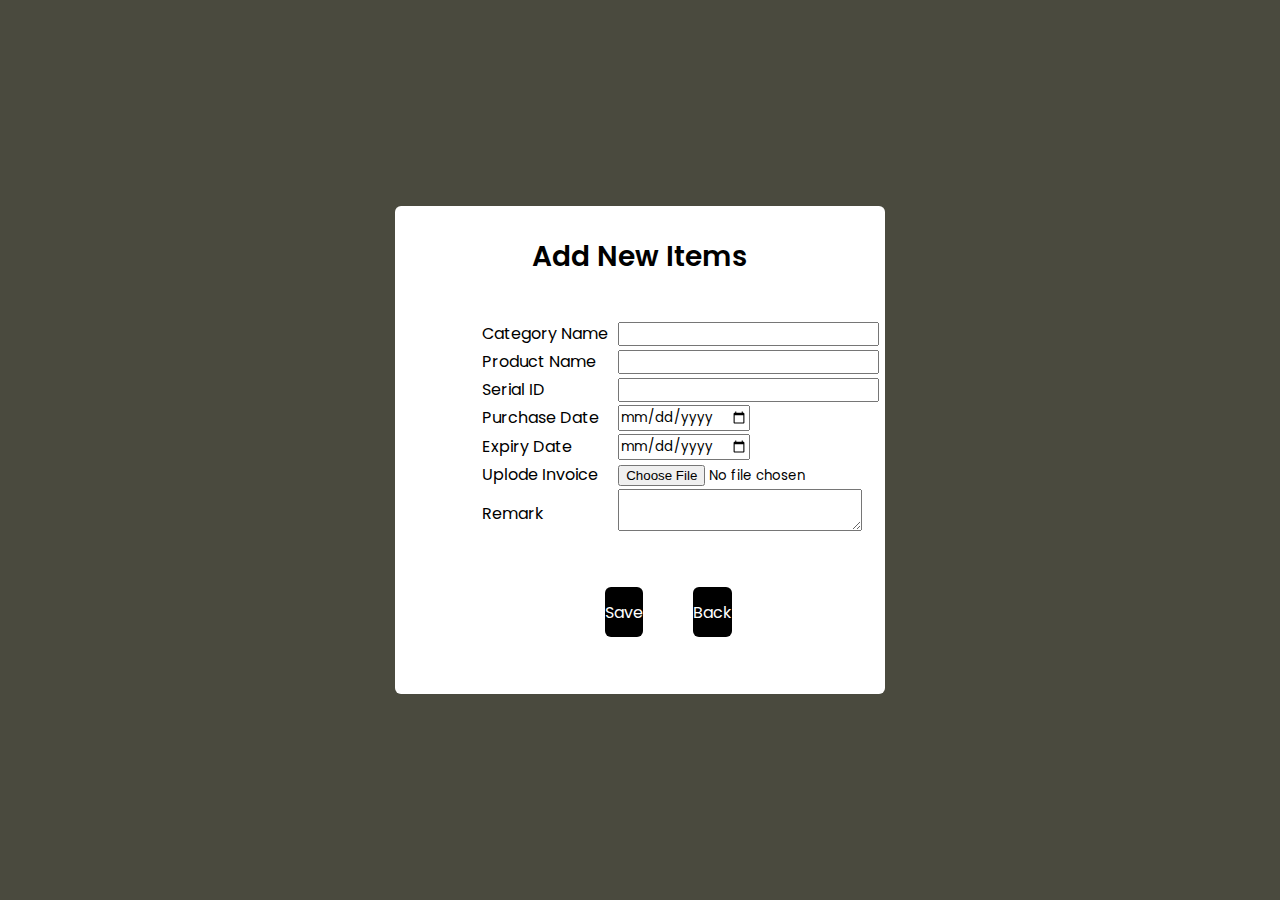
<file: addnew.html>
<!DOCTYPE html>
<html lang="en">
<head>
    <meta charset="UTF-8">
    <meta http-equiv="X-UA-Compatible" content="IE=edge">
    <meta name="viewport" content="width=device-width, initial-scale=1.0">
    <title>Form</title>

    <style>
@import url('https://fonts.googleapis.com/css2?family=Poppins:wght@300;400;500;600&display=swap');

*{
    margin: 0;
    padding: 0;
    /* box-sizing: border-box; */
    font-family: 'Poppins', sans-serif;
}

.container{
    height: 100vh;
    width: 100%;
    display: flex;
    align-items: center;
    justify-content: center;
    background:rgb(74, 74, 62);
    column-gap: 30px;
}
.form{
    position: absolute;
    max-width: 430px;
    width: 100%;
    padding: 30px;
    border-radius: 6px;
    background:white;
}
header{
    font-size: 28px;
    font-weight: 600;
    color:BLACK;
    text-align: center;
}
form{
    margin-top: 30px;
}
table form tr td{
    width:140px;
}
.form .field{
    position: relative;
    height: 50px;
    width: 100%;
    margin-top: 20px;
    border-radius: 6px;
}
.field button{
    height: 100%;
    width: 100%;
    border: none;
    font-size: 16px;
    font-weight: 400;
    border-radius: 6px;
}
.field button{
    color: #fff;
    background-color: bLACK;
    transition: all 0.3s ease;
    cursor: pointer;
}
.field button:hover{
    background-color: #292525;
}


.form .field2{
    padding-left: 50px;
    position: relative;
    height: 50px;
    width: 100%;
    margin-top: 20px;
    border-radius: 6px;
}
.field2 button{
    height: 100%;
    width: 100%;
    border: none;
    font-size: 16px;
    font-weight: 400;
    border-radius: 6px;
}
.field2 button{
    color: #fff;
    background-color: bLACK;
    transition: all 0.3s ease;
    cursor: pointer;
}
.field2 button a{
    color: #fff;
    text-decoration: none;
    cursor: pointer;
}
.field2 button:hover{
    background-color: #292525;
}


    </style>

</head>
<body>
<section class="container">







    <div class="form">
    <div class="form-content">
                    <header color: white>Add New Items</header>
	<table style="width:100%;margin:40px 55px 0px 55px;">
		<form action="prodin.php" method="post">
			<tr>
				<td>
                <label for="name">Category Name</label>
				</td>
				<td>
                <input type="text" name="name" id="name">
				</td>
			</tr>
            <tr>
				<td>
                <label for="name">Product Name</label>
				</td>
				<td>
                <input type="text" name="proname" id="name">
				</td>
			</tr>
            <tr>
				<td>
                    <label for="id">Serial ID</label>
				</td>
				<td>
                    <input type="text" name="sid" id="id">
				</td>
			</tr>
            <tr>
				<td>                   			
                    <label for="date">Purchase Date</label>
				</td>
				<td>                                
                    <input type="date" name="pdate" id="date">
				</td>
			</tr>
            <tr>
				<td>                   				
                    <label for="date">Expiry Date</label>
				</td>
				<td>                              
                    <input type="date" name="edate" id="date">
				</td>
			</tr>
			<tr>
                <td>                   				
                    <label for="img">Uplode Invoice</label>
				</td>
				<td>                  
                    <input type="file" name="bill" id="bill" style="box-sizing: unset;">
				</td>
			</tr>
			<tr>
				<td>                 
                    <label for="Write Note">Remark</label>
				</td>
				<td>                       
                    <textarea name="remark" cols="" rows="" id="Write Note"></textarea>
				</td>
			</tr>
		
	</table>
                    <div style="padding: 3vh 20vh;
    display: flex;
    justify-content: space-ben;">
                    <div class="field" style="width: 140px;">
                           <button name="submit_btn" type="submit">Save</button>
                           </div>
                    <div class="field2" style="width: 140px;">     
                           <button><a href="dashboard.html">Back</a></button>
                        </div>
                       
                    </form>
                    </div>
     </div>   
    
    <!------------------------------------------------------------------>
                   
</div>
</section>
</body>
</html>
</file>
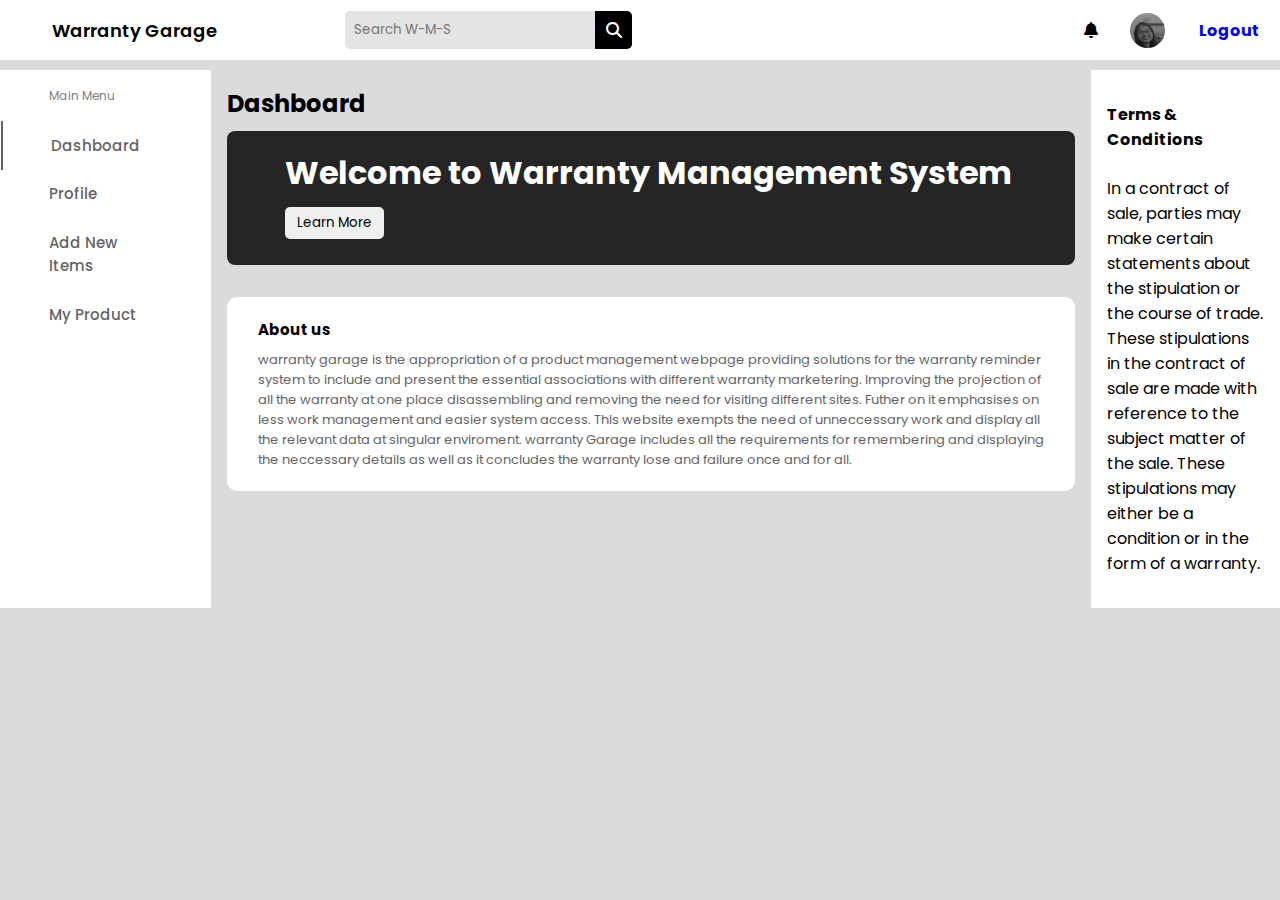
<file: dashboard.html>
<!DOCTYPE html>
<html lang="en">

<head>
  <meta charset="UTF-8" />
  <title>Admin Dashboard</title>
  <link rel="stylesheet" href="Style2.css" />
  <link rel="stylesheet" href="https://cdnjs.cloudflare.com/ajax/libs/font-awesome/6.2.0/css/all.min.css" />
</head>

<body>
  <header class="header">
    <div class="logo">
      <a href="#">Warranty Garage</a>
      <div class="search_box">
        <input type="text" placeholder="Search W-M-S">
        <i class="fa-sharp fa-solid fa-magnifying-glass"></i>
      </div>
    </div>

    <div class="header-icons">
      <i class="fas fa-bell">
      </i>
      <div class="account">
        <img src="Img1.jpeg" alt="">
        <!-- <h4>Anusree</h4> -->
        <h4><a href="Logout.php">Logout</a></h4>
      </div>
    </div>
  </header>
  <div class="container">
    <nav>
      <div class="side_navbar">
        <span>Main Menu</span>
        <a href="dashboard.html" class="active">Dashboard</a>
        <a href="profile.html">Profile</a>
        <a href="addnew.html">Add New Items</a>
        <a href="product.php">My Product</a>
      </div>
    </nav>

    <div class="main-body">
      <h2>Dashboard</h2>
      <div class="promo_card">
        <h1>Welcome to Warranty Management System</h1>
        <button>Learn More</button>
      </div>

      <div class="history_lists">
        <div class="list1">
          <div class="row">
          </div>
          <table>
            <thead>
              <tr>
                <th>About us</th>
            <tbody>
              <tr>
                <td>warranty garage is the appropriation of a product management webpage providing solutions for the
                  warranty reminder system to include and present the essential associations with different warranty
                  marketering. Improving the projection of all the warranty at one place disassembling and removing the
                  need for visiting different sites. Futher on it emphasises on less work management and easier system
                  access. This website exempts the need of unneccessary work and display all the relevant data at
                  singular enviroment. warranty Garage includes all the requirements for remembering and displaying the
                  neccessary details as well as it concludes the warranty lose and failure once and for all.
                </td>
              </tr>
            </tbody>

            </tr>
            </thead>
          </table>
        </div>

      </div>
    </div>

    <div class="sidebar">
      <h4>Terms & Conditions</h4>
      <p>In a contract of sale, parties may make certain statements about the stipulation or the course of trade. These
        stipulations in the contract of sale are made with reference to the subject matter of the sale. These
        stipulations may either be a condition or in the form of a warranty.</p>
    </div>
  </div>
</body>

</html>
</file>
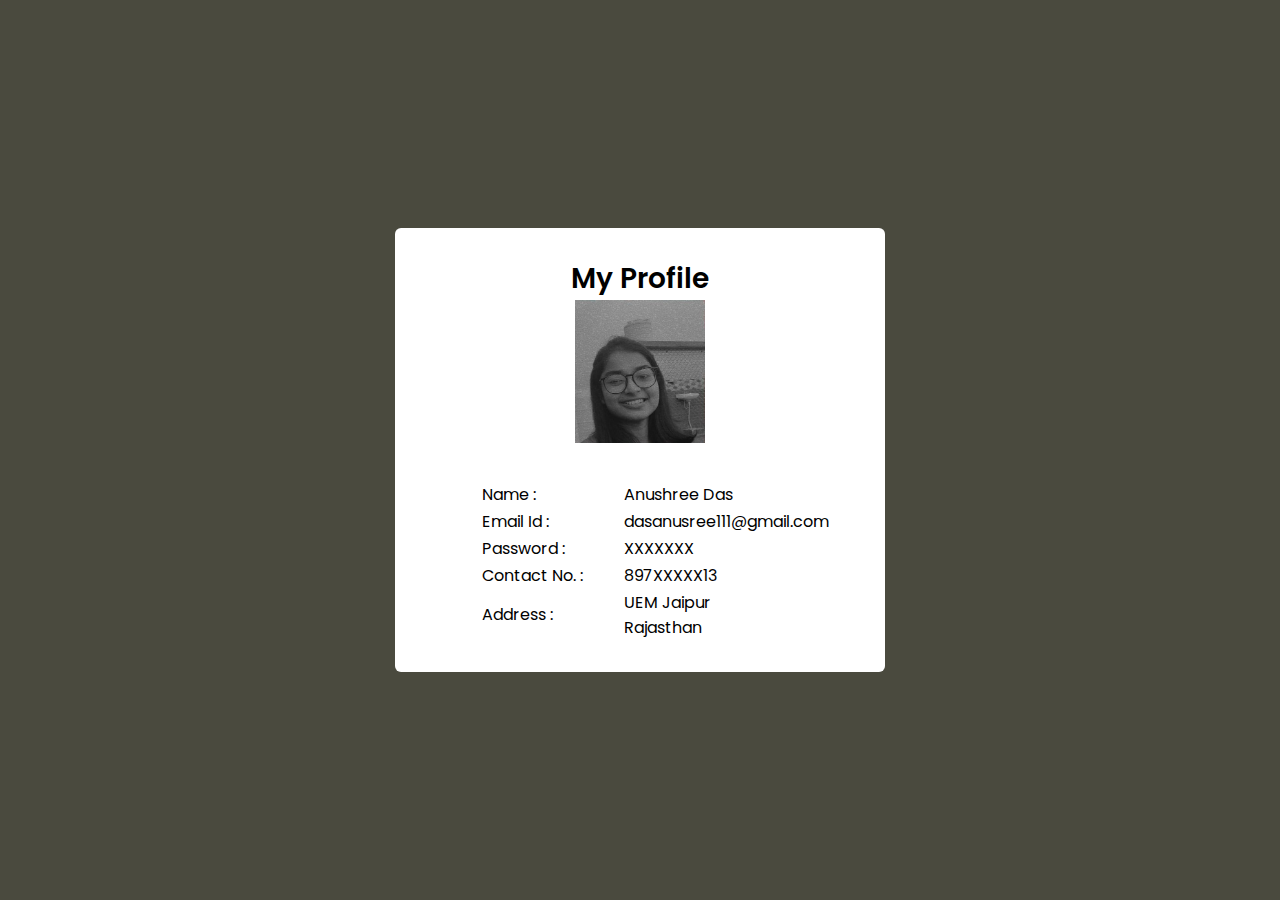
<file: profile.html>
<!DOCTYPE html>
<html lang="en">

<head>
    <meta charset="UTF-8">
    <meta http-equiv="X-UA-Compatible" content="IE=edge">
    <meta name="viewport" content="width=device-width, initial-scale=1.0">
    <title>Profile</title>

    <style>
        @import url('https://fonts.googleapis.com/css2?family=Poppins:wght@300;400;500;600&display=swap');

        * {
            margin: 0;
            padding: 0;
            /* box-sizing: border-box; */
            font-family: 'Poppins', sans-serif;
        }

        .container {
            height: 100vh;
            width: 100%;
            display: flex;
            align-items: center;
            justify-content: center;
            background: rgb(74, 74, 62);
            column-gap: 30px;
        }

        .form {
            position: absolute;
            max-width: 430px;
            width: 100%;
            padding: 30px;
            border-radius: 6px;
            background: white;
        }

        header {
            font-size: 28px;
            font-weight: 600;
            color: BLACK;
            text-align: center;
        }

        form {
            margin-top: 30px;
        }

        table form tr td {
            width: 140px;
        }

        .form .field {
            position: relative;
            height: 50px;
            width: 100%;
            margin-top: 20px;
            border-radius: 6px;
        }

        .field button {
            height: 100%;
            width: 100%;
            border: none;
            font-size: 16px;
            font-weight: 400;
            border-radius: 6px;
        }

        .field button {
            color: #fff;
            background-color: bLACK;
            transition: all 0.3s ease;
            cursor: pointer;
        }

        .field button:hover {
            background-color: #292525;
        }
    </style>

</head>

<body>
    <section class="container">







        <div class="form">
            <div class="form-content">
                <header color: white>My Profile</header>
                <table style="width:100%;margin:30px 55px 0px 55px;">
                    
                        <center>
                        <img src="Img1.jpeg"  width="130px" ></center>
                        <tr>
                            <td>
                                <label for="name">Name :</label>
                            </td>
                            <td>
                                <label for="name">Anushree Das</label>
                            </td>
                        </tr>
                        
                        <tr>
                            <td>
                                <label for="name">Email Id :</label>
                            </td>
                            <td>
                                <label for="name">dasanusree111@gmail.com</label>
                            </td>
                        </tr>
                        <tr>
                            <td>
                                <label for="name">Password :</label>
                            </td>
                            <td>
                                <label for="name">XXXXXXX</label>
                            </td>
                        </tr>
                        <tr>
                            <td>
                                <label for="name">Contact No. :</label>
                            </td>
                            <td>
                                <label for="name">897XXXXX13</label>
                            </td>
                        </tr>
                        <tr>
                            <td>
                                <label for="name">Address :</label>
                            </td>
                            <td>
                                <label for="name">UEM Jaipur<br>Rajasthan</br></label>
                            </td>
                        </tr>

                    </form>
                </table>
              
            </div>

            <!------------------------------------------------------------------>

        </div>
    </section>
</body>

</html>
</file>
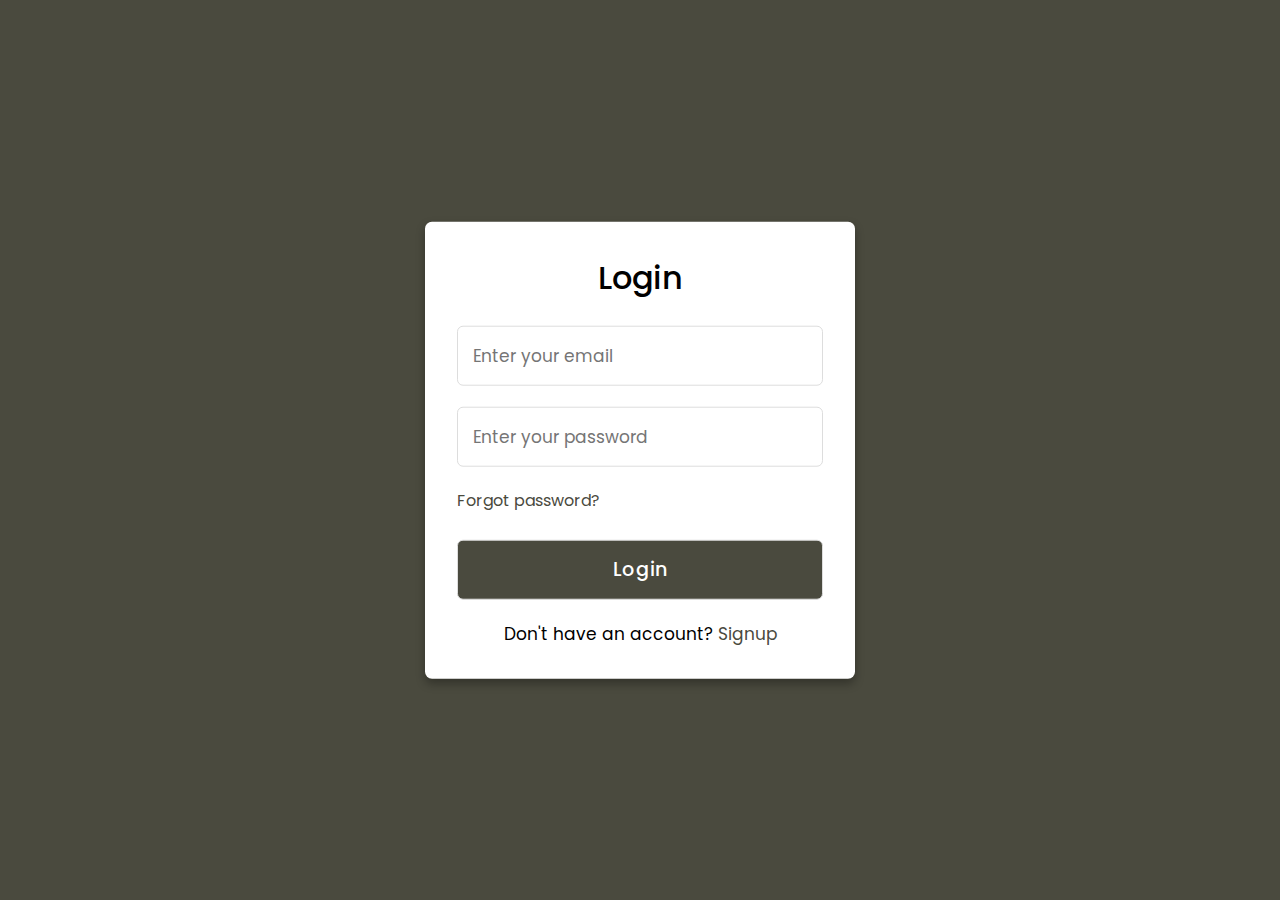
<file: SignUp.html>
<!DOCTYPE html>
<!---Coding By CoderGirl | www.codinglabweb.com--->
<html lang="en">
<head>
  <meta charset="UTF-8">
  <meta name="viewport" content="width=device-width, initial-scale=1.0">
  <meta http-equiv="X-UA-Compatible" content="ie=edge">
  <title>Login & Registration Form</title>
  <!---Custom CSS File--->
  <link rel="stylesheet" href="Style3.css">
</head>
<body>
  <div class="container">
    <input type="checkbox" id="check">
    <div class="login form">
      <header>Login</header>
      <form action="#">
        <input type="text" placeholder="Enter your email">
        <input type="password" placeholder="Enter your password">
        <a href="#">Forgot password?</a><a href="login.html">
        <input type="button" class="button" value="Login"></a>
      </form>
      <div class="signup">
        <span class="signup">Don't have an account?
         <label for="check">Signup</label>
        </span>
      </div>
    </div>
    <div class="registration form">
      <header>Signup</header>
      <form action="#">
        <input type="text" placeholder="Enter your email">
        <input type="password" placeholder="Create a password">
        <input type="password" placeholder="Confirm your password">
        <a href="thanku.html">
        <input type="button" class="button" value="Signup"></a>
      </form>
      <div class="signup">
        <span class="signup">Already have an account?
         <label for="check">Login</label>
        </span>
      </div>
    </div>
  </div>
</body>
</html>
</file>
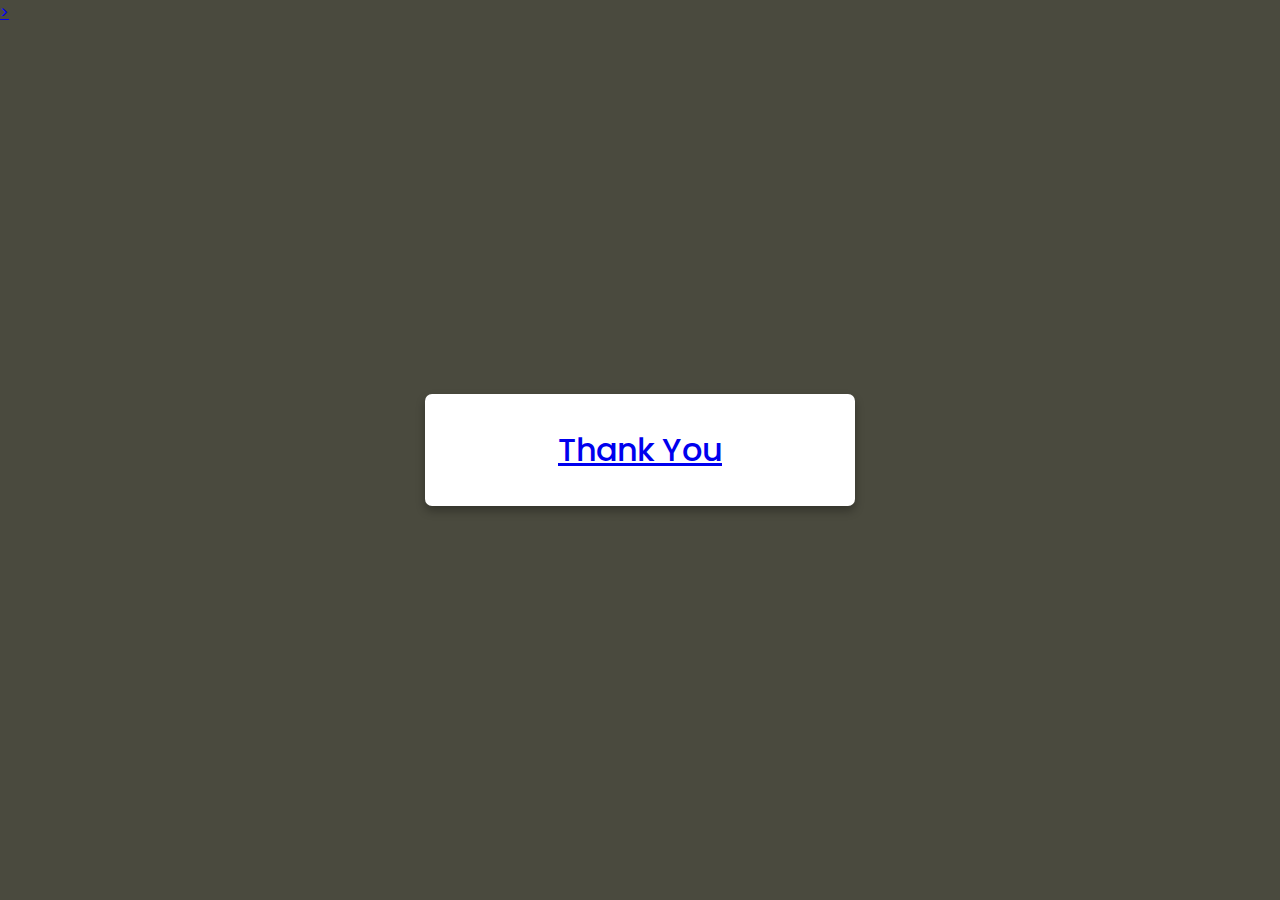
<file: thanku.html>
<!DOCTYPE html>
<html>

<head>
    <meta charset='utf-8'>
    <meta http-equiv='X-UA-Compatible' content='IE=edge'>
    <title>Thank You</title>
    <style>
        /* Import Google font - Poppins */
@import url('https://fonts.googleapis.com/css2?family=Poppins:wght@200;300;400;500;600;700&display=swap');
*{
  margin: 0;
  padding: 0;
  box-sizing: border-box;
  font-family: 'Poppins', sans-serif;
}
body{
  min-height: 100vh;
  width: 100%;
  background: rgb(74, 74, 62);
}
.container{
  position: absolute;
  top: 50%;
  left: 50%;
  transform: translate(-50%,-50%);
  max-width: 430px;
  width: 100%;
  background: #fff;
  border-radius: 7px;
  box-shadow: 0 5px 10px rgba(0,0,0,0.3);
}
.container .registration{
  display: none;
}
#check:checked ~ .registration{
  display: block;
}
#check:checked ~ .login{
  display: none;
}

.btnn{
  width: 240px;
  height: 40px;
  background:white;
  border: none;
  margin-top: 30px;
  font-size: 18px;
  border-radius: 10px;
  cursor: pointer;
  color: #fff;
  transition: 0.4s ease;
}
.btnn:hover{
  background: #fff;
  color: solid White;
}
.btnn a{
  text-decoration: none;
  color: #000;
  font-weight: bold;
}
#check{
  display: none;
}
.container .form{
  padding: 2rem;
}
.form header{
  font-size: 2rem;
  font-weight: 500;
  text-align: center;
 }   
</style>
</head>

<body>
    <div class="container">
        <input type="checkbox" id="check">
        <div class="login form">
            <header><a href="product.html">Thank You</header>
        </div>
    </div>

</body>

</html>>
</file>
<file: Style2.css>
/*  import google fonts */
@import url("https://fonts.googleapis.com/css2?family=Poppins:wght@400;500;600;700&display=swap");
*{
  margin: 0;
  padding: 0;
  border: none;
  outline: none;
  text-decoration: none;
  box-sizing: border-box;
  font-family: "Poppins", sans-serif;
}
body{
  background: rgb(219, 219, 219);
}
.header{
  display: flex;
  align-items: center;
  justify-content: space-between;
  height: 60px;
  padding: 20px;
  background: #fff;
}
.logo{
  display: flex;
  align-items: center;
}
.logo a{
  color: #000;
  font-size: 18px;
  font-weight: 600;
  margin: 2rem 8rem 2rem 2rem;
}
.search_box{
  display: flex;
  align-items: center;
}
.search_box input{
  padding: 9px;
  width: 250px;
  background: rgb(228, 228, 228);
  border-top-left-radius: 5px;
  border-bottom-left-radius: 5px;
}
.search_box i{
  padding: 0.66rem;
  cursor: pointer;
  color: #fff;
  background: #000;
  border-top-right-radius: 5px;
  border-bottom-right-radius: 5px;
}
.header-icons{
  display: flex;
  align-items: center;
}
.header-icons i{
  margin-right: 2rem;
  cursor: pointer;
}
.header-icons .account{
  width: 130px;
  display: flex;
  align-items: center;
  justify-content: space-between;
}
.header-icons .account img{
  width: 35px;
  height: 35px;
  cursor: pointer;
  border-radius: 50%;
}
.container{
  margin-top: 10px;
  display: flex;
  justify-content: space-between;
}

/* Side menubar section */
nav{
  background: #fff;
}
.side_navbar{
  padding: 1px;
  display: flex;
  flex-direction: column;
}
.side_navbar span{
  color: gray;
  margin: 1rem 3rem;
  font-size: 12px;
}
.side_navbar a{
  width: 100%;
  padding: 0.8rem 3rem;
  font-weight: 500;
  font-size: 15px;
  color: rgb(100, 100, 100);
}
.links{
  margin-top: 5rem;
  display: flex;
  flex-direction: column;
}
.links a{
  font-size: 13px;
}
.side_navbar a:hover{
  background: rgb(235, 235, 235);
}
.side_navbar .active{
  border-left: 2px solid rgb(100, 100, 100);
}

/* Main Body Section */
.main-body{
  width: 70%;
  padding: 1rem;
}
.promo_card{
  width: 100%;
  color: #fff;
  margin-top: 10px;
  border-radius: 8px;
  padding: 0.5rem 1rem 1rem 3rem;
  background: rgb(37, 37, 37);
}
.promo_card h1, .promo_card span, button{
  margin: 10px;
}
.promo_card button{
  display: block;
  padding: 6px 12px;
  border-radius: 5px;
  cursor: pointer;
}
.history_lists{
  display: flex;
  align-items: center;
  justify-content: space-between;
}
.row{
  display: flex;
  justify-content: space-between;
  align-items: center;
  margin: 1rem 0;
}
table{
  background: #fff;
  padding: 1rem;
  text-align: left;
  border-radius: 10px;
}
table td, th{
  padding: 0.2rem 0.8rem;
}
table th{
  font-size: 15px;
}
table td{
  font-size: 13px;
  color: rgb(100, 100, 100);
}



/* Sidebar Section */
.sidebar{
  width: 15%;
  padding: 2rem 1rem;
  background: #fff;
}
.sidebar h4{
  margin-bottom: 1.5rem;
}
.sidebar .balance{
  display: flex;
  align-items: center;
  margin-bottom: 1rem;
}
.balance .icon{
  color: #fff;
  font-size: 20px;
  border-radius: 6px;
  margin-right: 1rem;
  padding: 1rem;
  background: rgb(37, 37, 37);
}
.balance .info h5{
  font-size: 16px;
}
.balance .info span{
  font-size: 14px;
  color: rgb(100, 100, 100);
}
.balance .info i{
  margin-right: 2px;
}
</file>
<file: Style3.css>
/* Import Google font - Poppins */
@import url('https://fonts.googleapis.com/css2?family=Poppins:wght@200;300;400;500;600;700&display=swap');
*{
  margin: 0;
  padding: 0;
  box-sizing: border-box;
  font-family: 'Poppins', sans-serif;
}
body{
  min-height: 100vh;
  width: 100%;
  background: rgb(74, 74, 62);
}
.container{
  position: absolute;
  top: 50%;
  left: 50%;
  transform: translate(-50%,-50%);
  max-width: 430px;
  width: 100%;
  background: #fff;
  border-radius: 7px;
  box-shadow: 0 5px 10px rgba(0,0,0,0.3);
}
.container .registration{
  display: none;
}
#check:checked ~ .registration{
  display: block;
}
#check:checked ~ .login{
  display: none;
}

.btnn{
  width: 240px;
  height: 40px;
  background:white;
  border: none;
  margin-top: 30px;
  font-size: 18px;
  border-radius: 10px;
  cursor: pointer;
  color: #000 ;
  transition: 0.4s ease;
}
.btnn:hover{
  background: #fff;
  color: solid White;
}
.btnn a{
  text-decoration: none;
  color: #000;
  font-weight: bold;
}
#check{
  display: none;
}
.container .form{
  padding: 2rem;
}
.form header{
  font-size: 2rem;
  font-weight: 500;
  text-align: center;
  margin-bottom: 1.5rem;
}
 .form input{
   height: 60px;
   width: 100%;
   padding: 0 15px;
   font-size: 17px;
   margin-bottom: 1.3rem;
   border: 1px solid #ddd;
   border-radius: 6px;
   outline: none;
 }
 .form input:focus{
   box-shadow: 0 1px 0 rgba(0,0,0,0.2);
 }
.form a{
  font-size: 16px;
  color: rgb(74, 74, 62);
  text-decoration: none;
}
.form a:hover{
  text-decoration: underline;
}
.form input.button{
  color: #fff;
  background: rgb(74, 74, 62);
  font-size: 1.2rem;
  font-weight: 500;
  letter-spacing: 1px;
  margin-top: 1.7rem;
  cursor: pointer;
  transition: 0.4s;
}
.form input.button:hover{
  background: rgb(0, 0, 0);
}
.signup{
  font-size: 17px;
  text-align: center;
}
.signup label{
  color: rgb(74, 74, 62);
  cursor: pointer;
}
.signup label:hover{
  text-decoration: underline;
}
</file>
